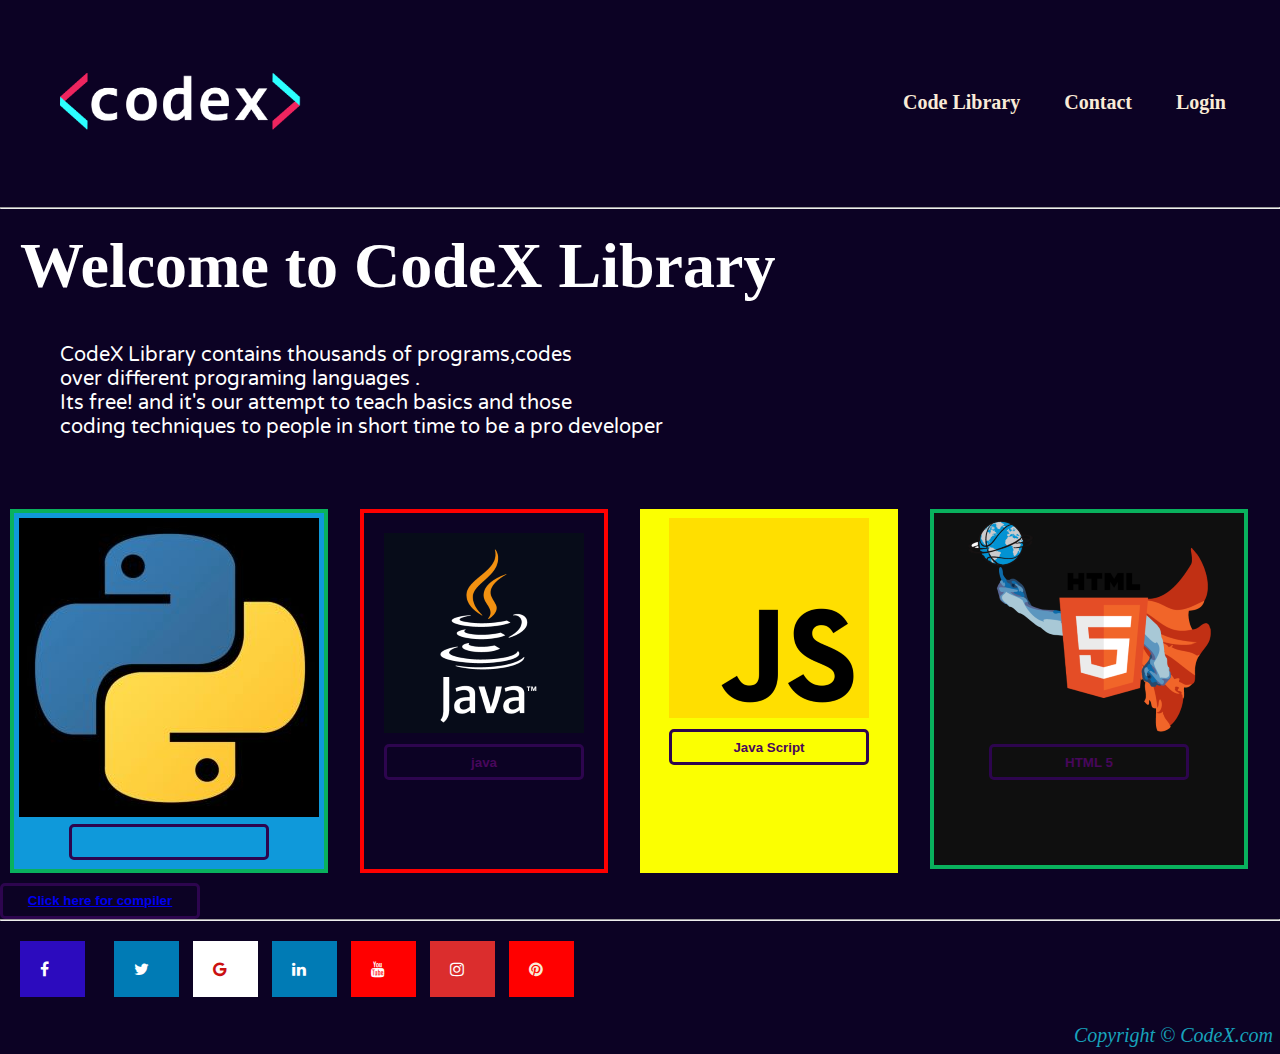
<file: Code Library.html>
<!DOCTYPE html>
<html lang="en">

<head>
    <link rel="stylesheet" href="style.css">
    <link rel="stylesheet" href="https://cdnjs.cloudflare.com/ajax/libs/font-awesome/4.7.0/css/font-awesome.min.css" />
    <title>code library</title>
</head>

<body>
    <header>
        <nav>
            <div class="logo">
                <a href="index.html"><img src="codex 2.png" alt="logo"></a>
            </div>
            <ul>
                <li><a href="Code Library.html">Code Library</a></li>
                <li><a href="Contact.html">Contact</a></li>
                <li><a href="Login.html">Login</a></li>
            </ul>
        </nav>
    </header>
    <hr>

    <div class="content">
        <h2>Welcome to CodeX Library</h2>
        <pre class="par">
CodeX Library contains thousands of programs,codes
over different programing languages .
Its free! and it's our attempt to teach basics and those 
coding techniques to people in short time to be a pro developer
</pre>

    </div>
    <div class="grid-container">
        <div class="grid-item grid1"><a href="https://www.w3schools.com"><img src="pythonop 13.jpeg"></a><button
                id="about-btn" on click="https://www.w3schools.com"
                Python Programms </a></div>
        <div class="grid-item grid2"><a href="https://www.java.com/en"><img src="java-logo 1.png"></a><button
                id="about-btn">java</div>
        <div class="grid-item grid3"><a href="https://www.javascript.com/"><img src="js icon1.png"></a><button
                id="about-btn">Java Script
        </div>
        <div class="grid-item grid4"><a href="https://www.w3schools.com/html"><img src="html52.png"></a><button
                id="about-btn">HTML 5 </div>
    </div>
    <div style="text-decoration:none;">
        <button id="about-btn"><a href="https://www.onlinegdb.com/online_python_compiler">Click here for compiler</a>
    </div>
    <hr>
    <footer id="footer">
        <div class="social">
            <a href="https://www.facebook.com/" class="fa fa-facebook"></a>
            <a href="https://www.twitter.com/" class="fa fa-twitter"></a>
            <a href="https://www.google.com/" class="fa fa-google"></a>
            <a href="https://in.linkedin.com/" class="fa fa-linkedin"></a>
            <a href="https://www.youtube.com/" class="fa fa-youtube"></a>
            <a href="https://www.instagram.com/" class="fa fa-instagram"></a>
            <a href="https://www.pinterest.com/" class="fa fa-pinterest"></a>
        </div>
        <p id="copy"> Copyright &copy; CodeX.com </p>
    </footer>
</body>

</html>
</file>
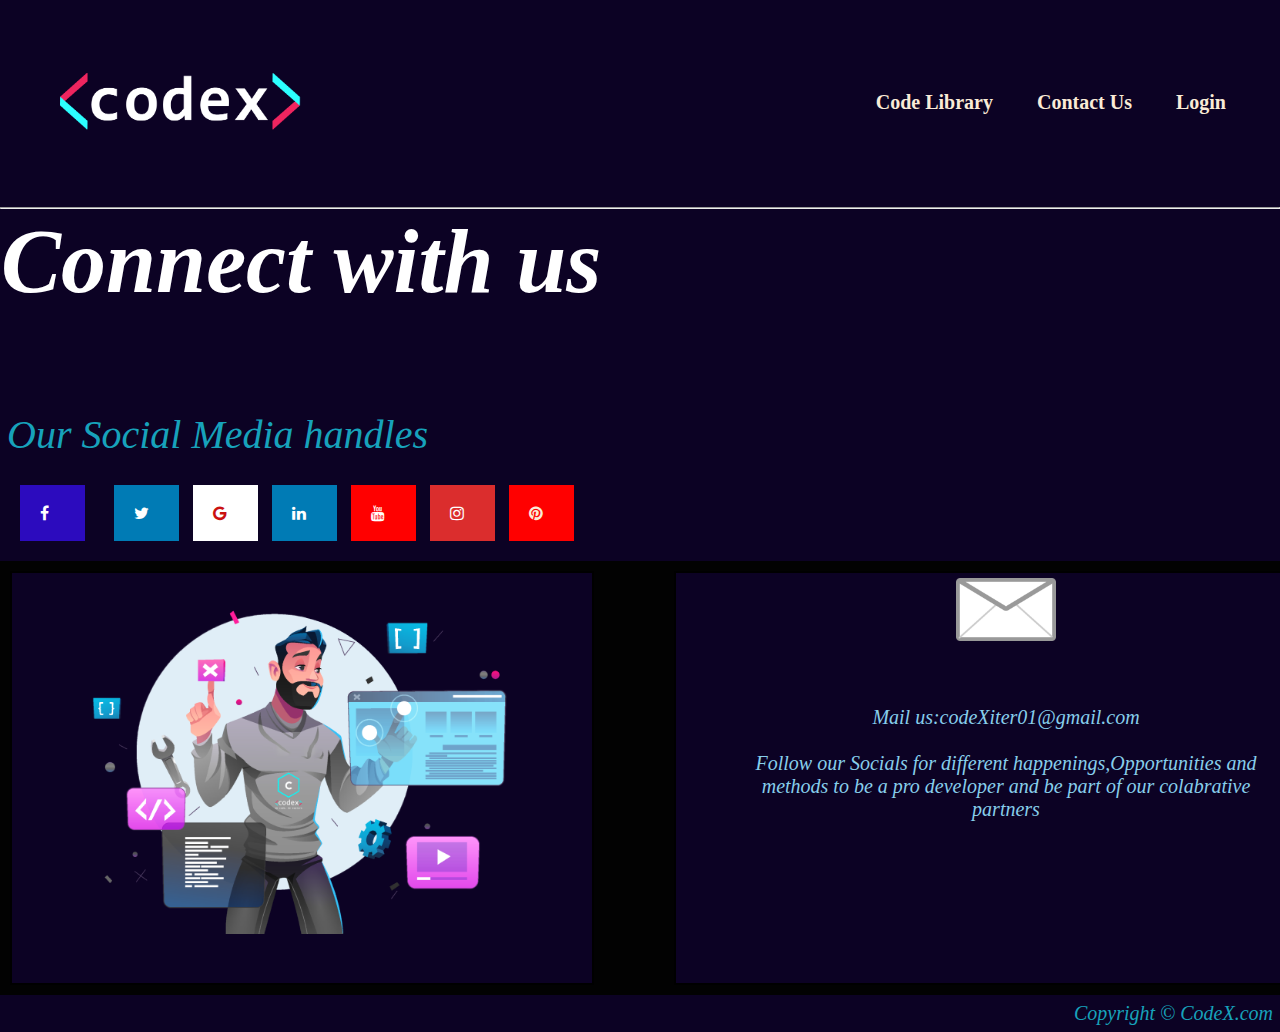
<file: contact.html>
<!DOCTYPE html>
<html lang="en">

<head>
    <title>Conatct-Us</title>
    <link rel="stylesheet" href="style.css">
    <!-- <link rel="stylesheet" href="utils.css"> -->
    <link rel="stylesheet" href="https://cdnjs.cloudflare.com/ajax/libs/font-awesome/4.7.0/css/font-awesome.min.css">
</head>

<body>
    <header>
        <nav>
            <div class="logo">
                <a href="index.html"><img src="codex 2.png" alt="logo"></a>
            </div>
            <ul>
                <li><a href="Code Library.html">Code Library</a></li>
                <li><a href="Contact.html">Contact Us</a></li>
                <li><a href="Login.html">Login</a></li>
        </nav>
    </header>
    <hr>
    <main>
        <div class="heading1">
            <h1>Connect with us</h1>
        </div><br><br><br><br><br>
        <div class="heading2">
            <p>Our Social Media handles</p>
        </div>
        </div>
        <div class="social">
            <a href="https://www.facebook.com/" class="fa fa-facebook"></a>
            <a href="https://www.twitter.com/" class="fa fa-twitter"></a>
            <a href="https://www.google.com/" class="fa fa-google"></a>
            <a href="https://in.linkedin.com/" class="fa fa-linkedin"></a>
            <a href="https://www.youtube.com/" class="fa fa-youtube"></a>
            <a href="https://www.instagram.com/" class="fa fa-instagram"></a>
            <a href="https://www.pinterest.com/" class="fa fa-pinterest"></a>
        </div>
        <div class="grid-containerinfo">
            <div class="grid-item grid11"><img src="banner.png"></div>
            <div class="grid-item grid12"><img src="Em-logo.png">
                <p>Mail us:codeXiter01@gmail.com <br><br>Follow our Socials for different happenings,Opportunities and
                    methods to be a pro developer and be part of our colabrative partners</p>

            </div>
        </div>
        </div>
        </div>
    </main>
    <footer id="footer">
        <p id="copy"> Copyright &copy; CodeX.com </p>
    </footer>
</body>

</html>
</file>
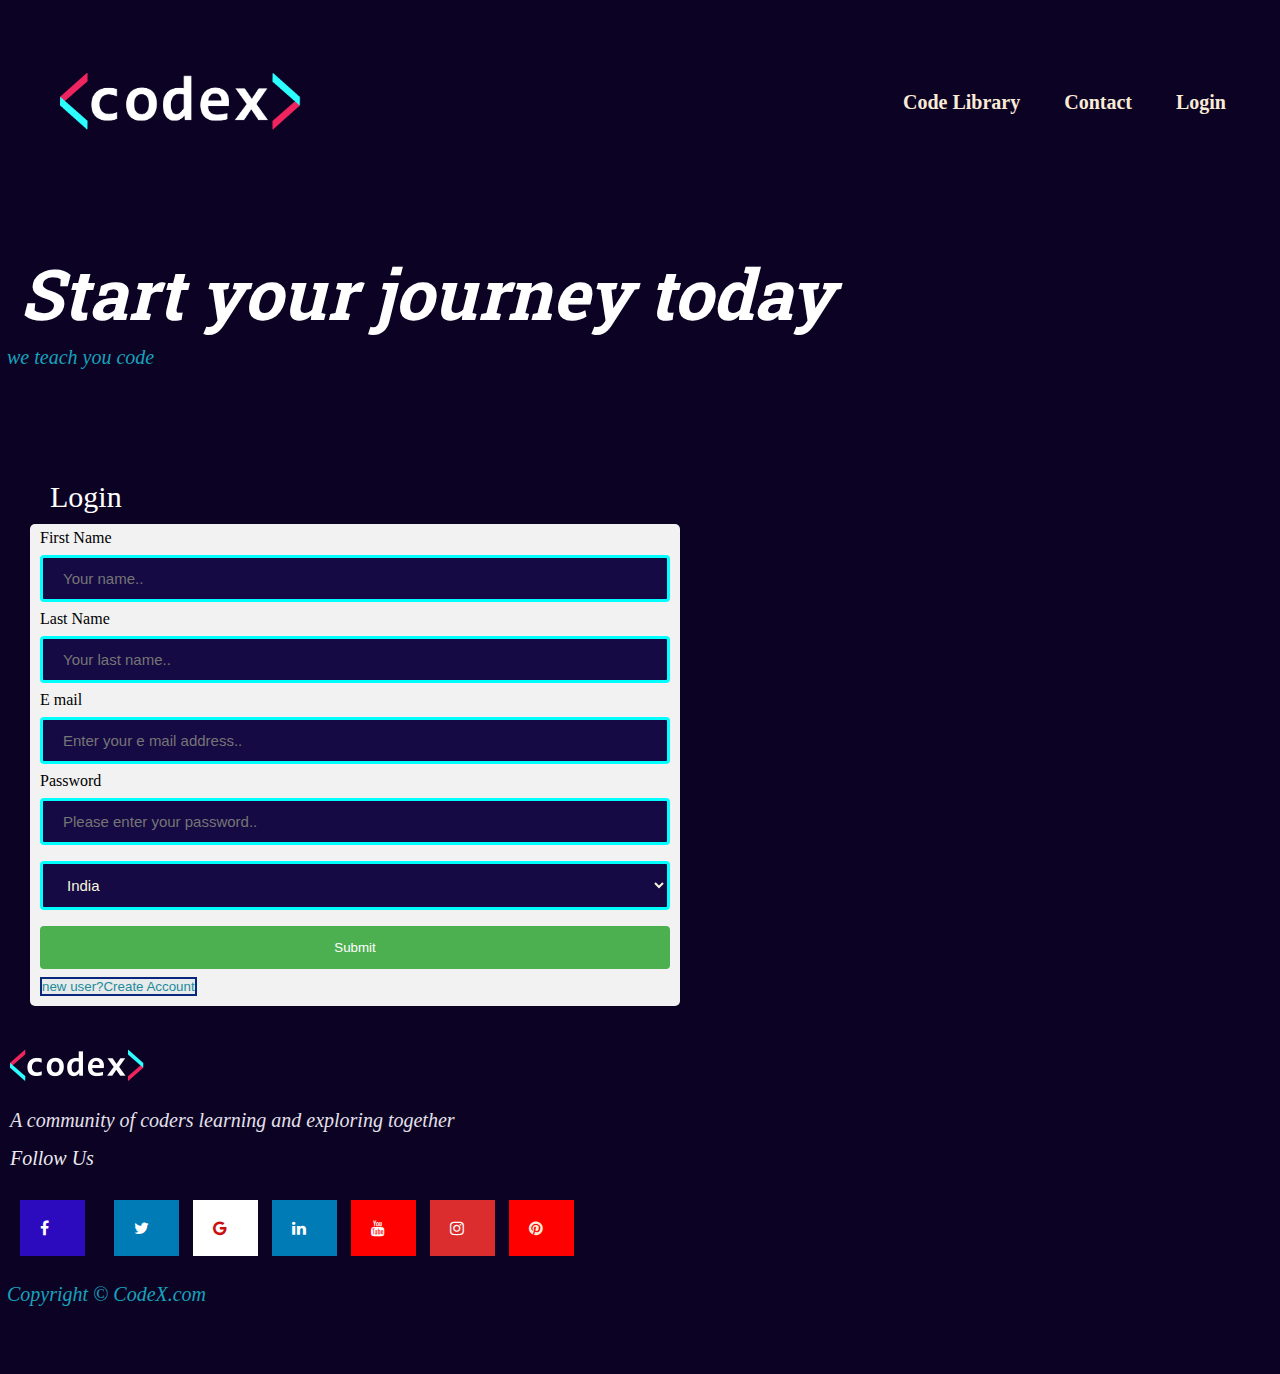
<file: login.html>
<!DOCTYPE html>
<html lang="en">

<head>
    <title>LOGIN</title>
    <link rel="stylesheet" href="style.css">
    <link rel="stylesheet" href="https://cdnjs.cloudflare.com/ajax/libs/font-awesome/4.7.0/css/font-awesome.min.css" />
</head>

<body>
    <header>
        <div class="bg">
            <nav>
                <div class="logo">
                    <a href="index.html"><img src="codex 2.png" alt="logo"></a>
                </div>
                <ul>
                    <li><a href="Code Library.html">Code Library</a></li>
                    <li><a href="Contact.html">Contact</a></li>
                    <li><a href="Login.html">Login</a></li>
                    </li>
                </ul>
            </nav>
        </div>
    </header>
    <main>
        <div class="text">
            <h1 class="text">Start your journey today</h1>
            <p> we teach you code</p>
        </div>
        <!-- <div class="contain">
        <img src="login image.jpg" alt="Smiley face"> -->
        </div>
        <div class="name">
            <p1> Login</p1>
        </div>
        <div class="middle">
            <form action="/action_page.php">
                <label for="fname">First Name</label>
                <input type="text" id="fname" name="firstname" placeholder="Your name..">
                <label for="lname">Last Name</label>
                <input type="text" id="lname" name="lastname" placeholder="Your last name..">
                <label for="email">E mail</label>
                <input type="text" id="email" name="email" placeholder="Enter your e mail address..">
                <label for="fname">Password</label>
                <input type="password" id="psswrd" name="Password" placeholder="Please enter your password..">
                <select id="country" name="country">
                    <option value="india">India</option>
                    <option value="australia">Australia</option>
                    <option value="canada">Canada</option>
                    <option value="usa">USA</option>
                    <option value="england">England</option>
                    <option value="argentina">Argentina</option>
                    <option value="germany">Germany</option>
                    <option value="italy">Italy</option>
                    <option value="netherland">Netherland</option>
                    <option value="new zealand">New Zealand</option>
                    <option value="france">France</option>
                    <option value="portugal">Portugal</option>
                    <option value="brazil">Brazil</option>
                    <input type="submit" value="Submit">
                    <input type="Button" id="new" value="new user?Create Account">
                </select>
    </main>
    <footer>
        <img src="codexlogo21.png" alt="logo">
        <div class="footer">
            <p id="info">A community of coders learning and exploring together </p>
            <p id="fl">Follow Us</p>
            <div class="social">
                <a href="https://www.facebook.com/" class="fa fa-facebook"></a>
                <a href="https://www.twitter.com/" class="fa fa-twitter"></a>
                <a href="https://www.google.com/" class="fa fa-google"></a>
                <a href="https://in.linkedin.com/" class="fa fa-linkedin"></a>
                <a href="https://www.youtube.com/" class="fa fa-youtube"></a>
                <a href="https://www.instagram.com/" class="fa fa-instagram"></a>
                <a href="https://www.pinterest.com/" class="fa fa-pinterest"></a>
            </div>
            <div class="img1">
                <p id="copy"> Copyright &copy; CodeX.com </p>
            </div>
    </footer>
</body>

</html>
</body>

</html>
</file>
<file: style.css>
@import url('https://fonts.googleapis.com/css2?family=La+Belle+Aurore&display=swap');
 @import url('https://fonts.googleapis.com/css2?family=La+Belle+Aurore&family=Roboto+Slab:wght@700&display=swap');
 @import url('https://fonts.googleapis.com/css2?family=Rubik+80s+Fade&family=Varela+Round&display=swap');

 * {
     margin: 0;
     padding: 0;
 }

 header {
     background-color: #0c0224;
     padding-top: 3rem;
     padding-bottom: 3rem;
     padding-left: 2rem;
     padding-right: 2rem;
 }

 nav {
     display: flex;
     justify-content: space-between;
 }

 .logo {
     display: flex;
     align-items: center;
 }

 .logo img {
     width: 30vh;
     padding: 0 10px;
 }

 nav ul {
     height: 12vh;
     display: flex;
     justify-content: flex-start;
     align-items: center;
     list-style: none;
     font-size: 20px;

 }

 nav ul li {
     list-style: none;
     padding: 22px;
     justify-content: left;

 }

 nav ul li a {
     color: antiquewhite;
     text-decoration: none;
     font-weight: bold;
     transition: 0.5s;
     cursor: pointer;

 }

 nav ul li a:hover {
     background-color: #16df9c;
     color: white;
 }

 .footer {
     height: 30vh;
     background-color: #0c0224;
     ;
     color: antiquewhite;
     display: inherit;
     justify-content: center;
 }

 body {
     background-color: #0c0224;
 }

 .heading1 h1 {
     padding-top: 120px;
     font-size: 90px;
     font-style: oblique;
     color: white;
     padding: 1px;
 }

 .heading h2 {
     padding-top: 45px;
     padding-left: 130px;
     font-size: 30px;
     font-style: oblique;
     color: white;
 }

 .heading2 p {
     font-size: 40px;
 }

 .search-bar {
     height: 30px;
     width: 200px;
 }

 .image1 {
     display: flex;
     justify-content: right;
 }

 .text {
     padding-top: 20px;
     font-size: 70px;
     font-style: oblique;
     color: white;
     text-align: justify;
     font-family: 'Roboto Slab', serif;
     display: grid;
 }

 .text h1 {
     padding-left: 20px;
 }

 p {
     font-size: 40px;
     font-style: oblique;
     color: rgb(233, 222, 222);
     padding-top: 20px;
     padding-left: 260px;
     position: relative;
 }


 input[type=text],
 select {
     width: 100%;
     padding: 12px 20px;
     margin: 8px 0;
     font-size: 15px;
     color: beige;
     display: inline-block;
     border: 3px solid aqua;
     background-color: #150a44;
     border-radius: 4px;
     box-sizing: border-box;
 }

 input[type=submit] {
     width: 100%;
     background-color: #4CAF50;
     color: white;
     padding: 14px 20px;
     margin: 8px 0;
     border: none;
     border-radius: 4px;
     cursor: pointer;
 }

 input[type=submit]:hover {
     background-color: #45a049;
 }

 .middle {
     display: flex;
     justify-content: space-between;
     box-sizing: border-box;
     border-radius: 5px;
     background-color: #f2f2f2;
     width: 650px;
     padding: 10px;
     padding-top: 5px;
     margin: 30px;
 }

 .fa a {
     list-style: none;
     width: 18px;
     display: flex;
 }

 #psswrd {
     width: 100%;
     padding: 12px 20px;
     margin: 8px 0;
     font-size: 15px;
     color: beige;
     display: inline-block;
     border: 3px solid aqua;
     background-color: #150a44;
     border-radius: 4px;
     box-sizing: border-box;
 }

 .name {
     /* display: inline; */
     font-size: 30px;
     color: white;
     margin: -20px;
     padding-inline-start: 70px;
     display: flex;
     /* justify-content: center; */
     padding-inline-end: 200px;
     margin-block-start: 104px;
 }

 .fa {
     padding: 20px;
     font-size: 40px;
     width: 25px;
     text-decoration: none;
     margin: -11px 5px;
     display: flex;
     justify-content: right;
 }

 .a:hover {
     opacity: 0.9;
 }

 .fa-linkedin {
     background: #007bb5;
     color: white;
 }

 .fa-twitter {
     background: #007bb5;
     color: white;
 }

 .fa-pinterest {
     background-color: red;
     color: antiquewhite;
 }

 .fa-facebook {
     background-color: rgb(44, 11, 190);
     color: white;
     margin: 20px;
 }

 .fa-google {
     background-color: white;
     color: rgb(202, 17, 17);
 }

 .fa-youtube {
     background-color: red;
     color: white;
 }

 .fa-instagram {
     background-color: rgb(219, 45, 45);
     color: white;
 }

 #copy {
     display: flex;
     font-size: 20px;
     justify-content: right;

 }

 #info {
     display: flex;
     font-size: 20px;
     justify-content: left;
     padding: 5px;
     margin: 5px;
     color: #e4e1eb;
 }

 #fl {
     display: flex;
     font-size: 20px;
     justify-content: left;
     padding: 5px;
     margin: 5px;
     color: #edebf1;
 }

 #new {
     color: #228a9b;
     background-color: rgb(231, 235, 235);
     border: 2px solid rgb(10, 39, 126);
 }

 #new:hover {
     background-color: #080a92;
     color: white;
 }

 .contain {
     display: flex;
     justify-content: right;
 }

 /* body{
     background-image: url("welcome logo.png");
     background-position: 630px 300px;
     background-repeat: no-repeat; */


 .social {
     padding: 0px;
 }

 .img1 {
     display: flex;
     align-items: center;
 }

 .container {
     display: flexbox;
     justify-content: space-between;
     align-content: flex wrap;
 }

 .box a {
     display: flex;
     justify-content: space-between;
     height: 30vh;
     padding: 20px;

 }

 #cot {
     font-size: 30px;
 }

 #pthn {
     font-size: 20px;
     color: black;
 }

 #wlc {
     display: flex;
     justify-content: left;
     font-size: 10px;
 }

 /* main{
    display: flex;
    justify-content: left; */

 p {
     justify-content: left;
     font-size: 20px;
     padding: 70px;
 }

 .box a img {
     justify-content: space-between;
     margin: 50px;
 }

 element {
     font-size: 42px;
     font-synthesis: weight;
     /* display: flex; */
     display: block ruby;
     align-self: flex-start;
     margin: -126px;
     padding: 134px;
 }

 .content {
     width: 100%;
     height: auto;
     margin: 20px;
     color: white;
     position: relative;
 }

 .par {
     display: flex;
     font-size: 20px;
     color: white;
     display: block;
     justify-content: center;
     font-family: 'Varela Round', sans-serif;
     padding: 40px;
 }

 h2 {
     font-size: 400%;
 }

 .grid-container {
     display: grid;
     grid-template-columns: auto auto auto auto;
     text-decoration: none;
     background-color: #0c0224;
     padding: 10px;
     row-gap: 10px;
     column-gap: 10px;
 }

 .grid-item {
     background-color: rgb(15, 153, 218);
     border: 2px solid black;
     padding: 5px;
     font-size: 30px;
     text-align: center;
     width: 300px;
 }

 .grid1 {
     background-color: rgb(15, 153, 218);
     border: 4px solid rgb(9, 177, 93);
     padding: 5px;
     font-size: 30px;
     text-align: center;
     text-decoration: none;
     width: 300px;
 }

 .grid2 {
     background-color: #0c0224;
     border: 4px solid rgb(255, 0, 0);
     color: white;
     padding: 20px;
     font-size: 30px;
     text-align: Center;
     width: 200px;
 }

 .grid3 {
     background-color: rgb(251, 255, 1);
     border: 4px solid rgb(251, 255, 1);
     padding: 5px;
     font-size: 30px;
     text-align: center;
     width: 240px;
 }

 .grid4 {
     background-color: rgb(0, 0, 0);
     border: 4px solid orange;
     color: orange;
     padding: 5px;
     font-size: 30px;
     text-align: center;
     width: 240px;
 }

 /* about section start */
 #about {
     font-family: 'Rubik Vinyl', cursive;
     width: 100%;
     height: 100vh;

 }

 #about.container {
     padding-top: 70px;
 }

 .heading {
     text-align: center;
     margin-bottom: -90px;
     color: #b2744c;
     font-size: 50px;
     font-weight: bold;
 }

 .heading span {
     color: #b2744c;
 }

 #about .card {
     border-radius: 10px;
 }

 #about .card img {
     border-radius: 10px;
 }

 #about-btn {
     width: 200px;
     height: 36px;
     background: transparent;
     border: 3px solid #2d054e;
     color: #48075c;
     border-radius: 5px;
     font-weight: bold;
     transition: 0.5s;
     cursor: pointer;
 }

 #about-btn:hover {
     background-color: #2c0855;
     color: white;
 }

 @media screen and (max-width:982px) {
     #about p {
         font-size: 8px;
     }
 }

 @media screen and (max-width:766px) {
     #about p {
         font-size: 15px;
     }

     #about {
         height: 120vh;
     }
 }

 h3 {
     display: flex;
     justify-content: left;
     font-size: 30px;
 }

 /* about section end */
 #top {
     display: flex;
     color: #b2744c;
     font-size: 50px;
     justify-content: center;
     padding: 10px;
 }

 #back {
     background-image: url(index\ bk.jpg);
     /* background-position-x: 50px; */
     background-repeat: no-repeat;
 }

 p {
     justify-content: left;
     font-size: 20px;
     padding: 7px;
     color: #17a2bb;
     text-overflow: initial;
     font-family: 'Rubik Vinyl', cursive;
     ;
 }

 .outerDiv {
     background-color: black;
     color: rgb(207, 33, 33);
     height: 600px;
     width: 1350px;
     margin: 0px auto;
     padding: 5px;
 }

 .leftDiv {
     background-color: #0c0224;
     color: rgba(166, 168, 12, 0.507);
     height: 400px;
     width: 50%;
     float: left;
 }

 .rightDiv {
     background-color: black;
     color: rgba(135, 160, 24, 0.329);
     height: 600px;
     width: 50%;
     float: right;
 }

 .rightDiv img src {
     margin: 190px;
 }

 .leftDiv a {
     height: 120px;
 }

 .pie {
     width: 1px;
     height: 5px;
 }

 #owl {
     display: flex;
     width: 550px;
 }

 .scout p {
     color: skyblue;
     font-size: 20px;
     display: flex;
     justify-content: center;
 }

 .grid-container1 {
     display: grid;
     grid-template-areas:
         'header header header header header header'
         'menu footer footer footer footer footer';
     gap: 10px;
     background-color: #030303;
     padding: 10px;
 }

 .grid-container1>div {
     background-color: rgba(0, 0, 0, 0.8);
     text-align: center;
     padding: 90px;
     font-size: 30px;
 }

 h4 {
     color: skyblue;
     font-size: 30px;
 }

 .grid-item1 {
     background-color: #0c0224;
     border: 4px solid rgb(255, 0, 0);
     color: white;
     padding: 20px;
     font-size: 30px;
     text-align: Center;
     width: 150px;
 }

 .grid-item2 {
     background-color: #0c0224;
     border: 4px solid rgb(255, 0, 0);
     color: white;
     padding: 20px;
     font-size: 30px;
     text-align: Center;
     width: 130px;
 }

 .grid-item3 {
     background-color: #0c0224;
     border: 4px solid rgb(255, 0, 0);
     color: white;
     padding: 20px;
     font-size: 30px;
     text-align: Center;
     width: 130px;
 }

 .grid-item4 {
     background-color: #0c0224;
     border: 4px solid rgb(255, 0, 0);
     color: white;
     padding: 20px;
     font-size: 30px;
     text-align: Center;
     width: 130px;
 }

 .grid-item2 img {
     margin: -80px
 }

 .grid-item1 img {
     margin: -50px;
 }

 .grid-item3 img {
     margin: -40px;
 }

 h5 {
     color: skyblue;
     font-size: 30px;
 }

 .grid-container4 {
     display: grid;
     grid-template-columns: auto auto auto auto;
     text-decoration: none;
     background-color: #0c0224;
     padding: 45px;
     row-gap: 10px;
     column-gap: 215px;
 }

 .grid4 {
     background-color: rgb(15, 15, 15);
     border: 4px solid rgb(9, 177, 93);
     padding: 5px;
     font-size: 30px;
     text-align: center;
     text-decoration: none;
     width: 300px;
     height: 342px;
 }

 .grid5 {
     background-color: #0c0224;
     border: 4px solid rgb(255, 0, 0);
     color: white;
     padding: 20px;
     font-size: 30px;
     text-align: Center;
     width: 200px;
     height: 260px;
 }

 .grid6 {
     background-color: rgb(251, 255, 1);
     border: 4px solid rgb(251, 255, 1);
     padding: 5px;
     font-size: 30px;
     text-align: center;
     width: 240px;
     height: 285px;
 }

 h1 {
     display: flex;
     transition: margin-right 4s, color 1s;
 }

 h7 {
     font-size: 70px;
 }

 .container9 img {
     display: flex;
     justify-content: left;
     transition: 2
 }

 .grid-containerinfo {
     display: grid;
     grid-template-columns: auto auto auto auto;
     text-decoration: none;
     background-color: #020202;
     padding: 10px;
     row-gap: 10px;
     column-gap: 80px;
 }

 .grid11 {
     width: 570px;
     height: 400px;
     background-color: #0c0224;
 }

 .grid12 {
     width: 650px;
     height: 400px;
     background-color: #0c0224;
 }

 .grid11 img {
     width: 500px;
 }

 .grid12 img {
     width: 100px;
 }

 .grid12 p {
     color: skyblue;
     padding: 35px;
     margin: 23px;

 }
</file>
